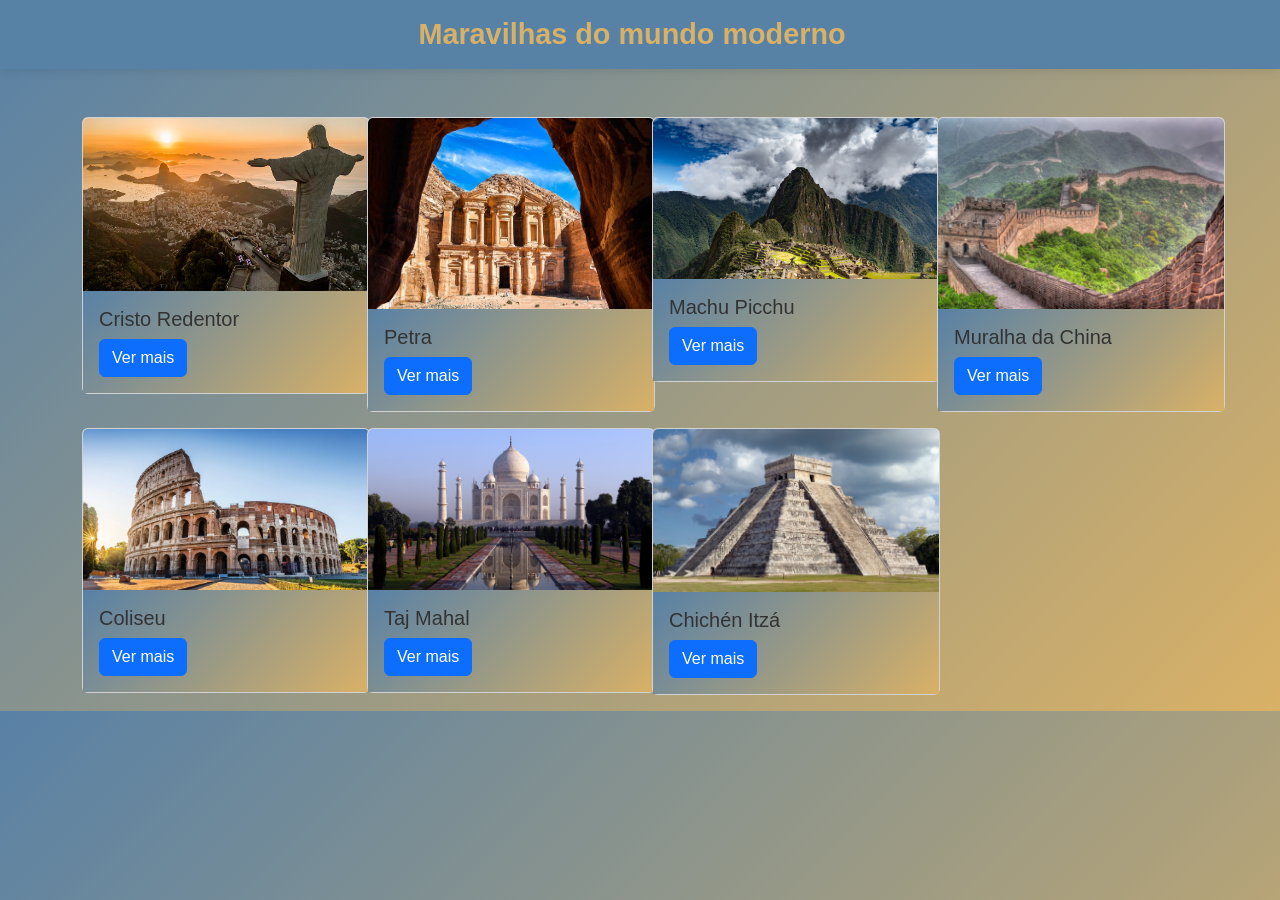
<file: index.html>
<!DOCTYPE html>
<html lang="pt-br">

<head>
    <meta charset="UTF-8">
    <meta name="viewport" content="width=device-width, initial-scale=1.0">
    <title>Document</title>
    <link href="https://cdn.jsdelivr.net/npm/bootstrap@5.3.8/dist/css/bootstrap.min.css" rel="stylesheet"
        integrity="sha384-sRIl4kxILFvY47J16cr9ZwB07vP4J8+LH7qKQnuqkuIAvNWLzeN8tE5YBujZqJLB" crossorigin="anonymous">
    <link rel="stylesheet" href="./paginas_paises/css/style.css">
</head>

<body>

    <nav class="navbar bg-body-tertiary mb-5">
        <div class="container-fluid d-flex justify-content-center align-items-center">
            <a class="navbar-brand " href="#">Maravilhas do mundo moderno</a>
        </div>
    </nav>
    <div class="container">

        <div class="row mb-3">

            <div class="col-3">
                <div class="card" style="width: 18rem;">
                    <img src="./paginas_paises/imagens/cristo_redentor.jpg" class="card-img-top" alt="...">
                    <div class="card-body">
                        <h5 class="card-title">Cristo Redentor</h5>
                        
                        <a href="./paginas_paises/brasil/Brasil.html" class="btn btn-primary">Ver mais</a>
                    </div>
                </div>
            </div>

            <div class="col-3">
                <div class="card" style="width: 18rem;">
                    <img src="./paginas_paises/imagens/Petra.jpg" class="card-img-top" alt="...">
                    <div class="card-body">
                        <h5 class="card-title">Petra</h5>
                        <a href="./paginas_paises/jordana/Jordania.html" class="btn btn-primary">Ver mais</a>
                    </div>
                </div>
            </div>

            <div class="col-3">
                <div class="card" style="width: 18rem;">
                    <img src="./paginas_paises/imagens/machu_pichu.jpeg" class="card-img-top" alt="...">
                    <div class="card-body">
                        <h5 class="card-title">Machu Picchu</h5>
                        <a href="./paginas_paises/peru/Peru.html" class="btn btn-primary">Ver mais</a>
                    </div>
                </div>
            </div>

            <div class="col-3">
                <div class="card" style="width: 18rem;">
                    <img src="./paginas_paises/imagens/muralha_china.webp" class="card-img-top" alt="...">
                    <div class="card-body">
                        <h5 class="card-title">Muralha da China</h5>
                        
                        <a href="./paginas_paises/china/China.html" class="btn btn-primary">Ver mais</a>
                    </div>
                </div>
            </div>

            </div>  
            <div class="row mb-3">

                <div class="col-3">
                    <div class="card" style="width: 18rem;">
                    <img src="./paginas_paises/imagens/o_Coliseu.webp" class="card-img-top" alt="...">
                    <div class="card-body">
                        <h5 class="card-title">Coliseu</h5>
                        
                        <a href="./paginas_paises/italia/Italia.html" class="btn btn-primary">Ver mais</a>
                    </div>
                </div>
            </div>
        
        <div class="col-3">
            <div class="card" style="width: 18rem;">
                <img src="./paginas_paises/imagens/o_Taj_Mahal.jpg" class="card-img-top" alt="...">
                    <div class="card-body">
                        <h5 class="card-title">Taj Mahal</h5>
                        
                        <a href="./paginas_paises/india/India.html" class="btn btn-primary">Ver mais</a>
                    </div>
                </div>
            </div>
            <div class="col-3">
                <div class="card" style="width: 18rem;">
                    <img src="./paginas_paises/imagens/Chichén_Itzá.jpg" class="card-img-top" alt="...">
                    <div class="card-body">
                        <h5 class="card-title">Chichén Itzá</h5>
                        
                        <a href="./paginas_paises/mexico/Mexico.html" class="btn btn-primary">Ver mais</a>
                    </div>
                </div>
            </div>
        </div>
        
    



    <script src="https://cdn.jsdelivr.net/npm/@popperjs/core@2.11.8/dist/umd/popper.min.js"
        integrity="sha384-I7E8VVD/ismYTF4hNIPjVp/Zjvgyol6VFvRkX/vR+Vc4jQkC+hVqc2pM8ODewa9r"
        crossorigin="anonymous"></script>
    <script src="https://cdn.jsdelivr.net/npm/bootstrap@5.3.8/dist/js/bootstrap.min.js"
        integrity="sha384-G/EV+4j2dNv+tEPo3++6LCgdCROaejBqfUeNjuKAiuXbjrxilcCdDz6ZAVfHWe1Y"
        crossorigin="anonymous"></script>
</body>

</html>
</file>
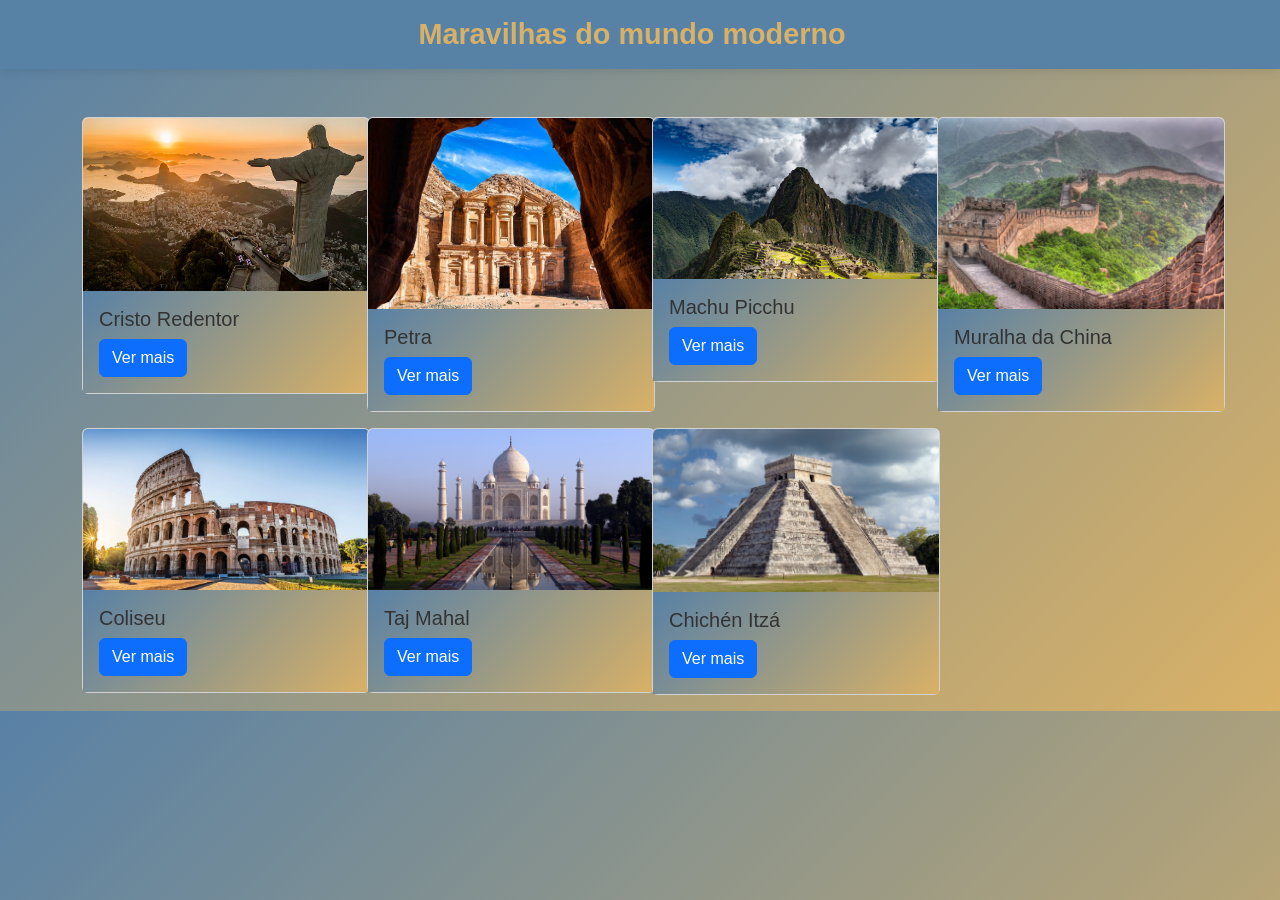
<file: paginas_paises/index.html>
<!DOCTYPE html>
<html lang="pt-br">

<head>
    <meta charset="UTF-8">
    <meta name="viewport" content="width=device-width, initial-scale=1.0">
    <title>Document</title>
    <link href="https://cdn.jsdelivr.net/npm/bootstrap@5.3.8/dist/css/bootstrap.min.css" rel="stylesheet"
        integrity="sha384-sRIl4kxILFvY47J16cr9ZwB07vP4J8+LH7qKQnuqkuIAvNWLzeN8tE5YBujZqJLB" crossorigin="anonymous">
    <link rel="stylesheet" href="./css/style.css">
</head>

<body>

    <nav class="navbar bg-body-tertiary mb-5">
        <div class="container-fluid d-flex justify-content-center align-items-center">
            <a class="navbar-brand " href="#">Maravilhas do mundo moderno</a>
        </div>
    </nav>
    <div class="container">

        <div class="row mb-3">

            <div class="col-3">
                <div class="card" style="width: 18rem;">
                    <img src="./imagens/cristo_redentor.jpg" class="card-img-top" alt="...">
                    <div class="card-body">
                        <h5 class="card-title">Cristo Redentor</h5>
                        
                        <a href="./brasil/Brasil.html" class="btn btn-primary">Ver mais</a>
                    </div>
                </div>
            </div>

            <div class="col-3">
                <div class="card" style="width: 18rem;">
                    <img src="./imagens/Petra.jpg" class="card-img-top" alt="...">
                    <div class="card-body">
                        <h5 class="card-title">Petra</h5>
                        <a href="./jordana/Jordania.html" class="btn btn-primary">Ver mais</a>
                    </div>
                </div>
            </div>

            <div class="col-3">
                <div class="card" style="width: 18rem;">
                    <img src="./imagens/machu_pichu.jpeg" class="card-img-top" alt="...">
                    <div class="card-body">
                        <h5 class="card-title">Machu Picchu</h5>
                        <a href="./peru/Peru.html" class="btn btn-primary">Ver mais</a>
                    </div>
                </div>
            </div>

            <div class="col-3">
                <div class="card" style="width: 18rem;">
                    <img src="./imagens/muralha_china.webp" class="card-img-top" alt="...">
                    <div class="card-body">
                        <h5 class="card-title">Muralha da China</h5>
                        
                        <a href="./china/China.html" class="btn btn-primary">Ver mais</a>
                    </div>
                </div>
            </div>

            </div>  
            <div class="row mb-3">

                <div class="col-3">
                    <div class="card" style="width: 18rem;">
                    <img src="./imagens/o_Coliseu.webp" class="card-img-top" alt="...">
                    <div class="card-body">
                        <h5 class="card-title">Coliseu</h5>
                        
                        <a href="./italia/Italia.html" class="btn btn-primary">Ver mais</a>
                    </div>
                </div>
            </div>
        
        <div class="col-3">
            <div class="card" style="width: 18rem;">
                <img src="./imagens/o_Taj_Mahal.jpg" class="card-img-top" alt="...">
                    <div class="card-body">
                        <h5 class="card-title">Taj Mahal</h5>
                        
                        <a href="./india/India.html" class="btn btn-primary">Ver mais</a>
                    </div>
                </div>
            </div>
            <div class="col-3">
                <div class="card" style="width: 18rem;">
                    <img src="./imagens/Chichén_Itzá.jpg" class="card-img-top" alt="...">
                    <div class="card-body">
                        <h5 class="card-title">Chichén Itzá</h5>
                        
                        <a href="./mexico/Mexico.html" class="btn btn-primary">Ver mais</a>
                    </div>
                </div>
            </div>
        </div>
        
    



    <script src="https://cdn.jsdelivr.net/npm/@popperjs/core@2.11.8/dist/umd/popper.min.js"
        integrity="sha384-I7E8VVD/ismYTF4hNIPjVp/Zjvgyol6VFvRkX/vR+Vc4jQkC+hVqc2pM8ODewa9r"
        crossorigin="anonymous"></script>
    <script src="https://cdn.jsdelivr.net/npm/bootstrap@5.3.8/dist/js/bootstrap.min.js"
        integrity="sha384-G/EV+4j2dNv+tEPo3++6LCgdCROaejBqfUeNjuKAiuXbjrxilcCdDz6ZAVfHWe1Y"
        crossorigin="anonymous"></script>
</body>

</html>
</file>
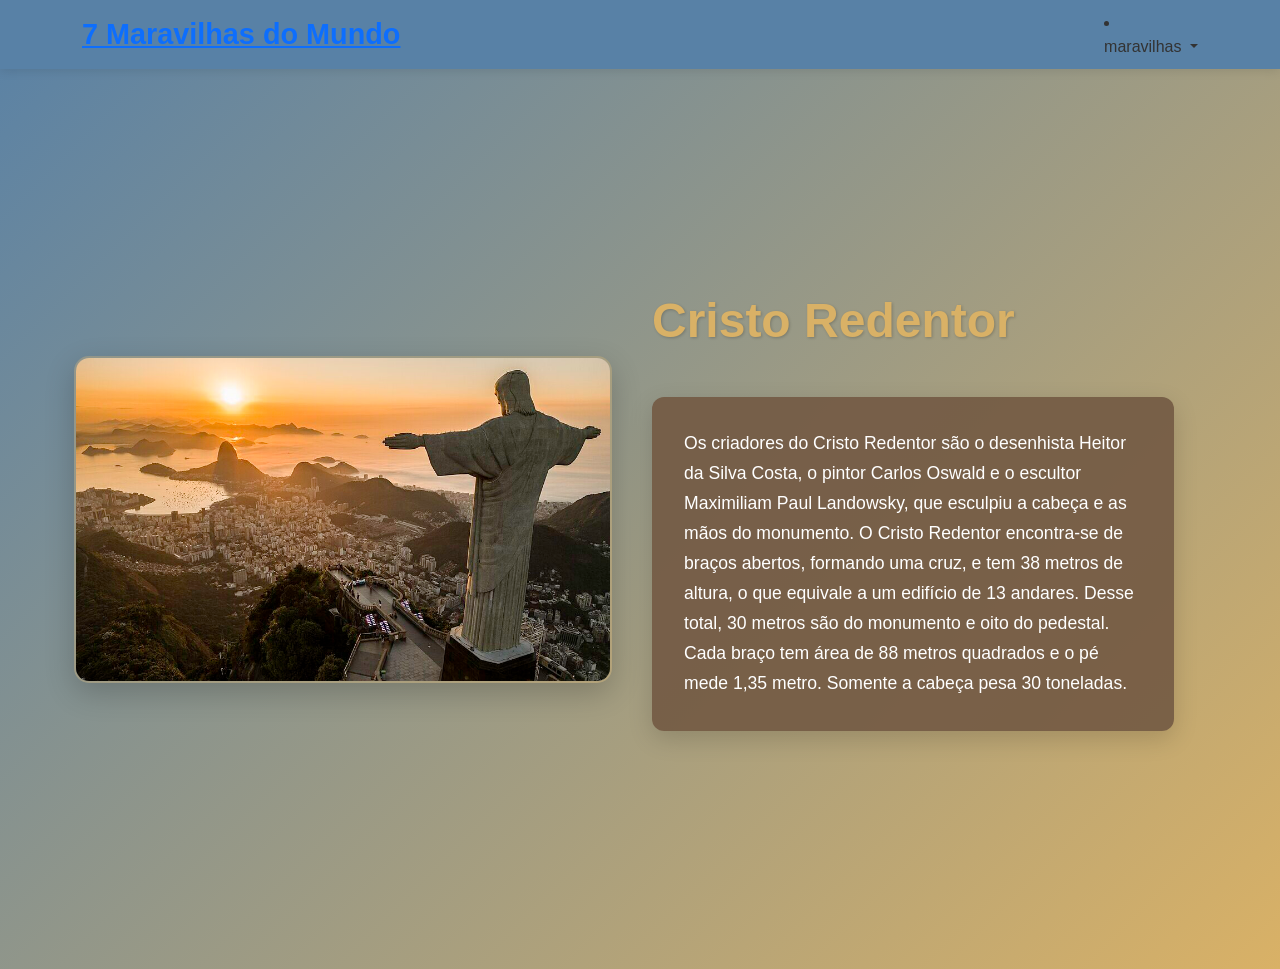
<file: paginas_paises/brasil/Brasil.html>
<!DOCTYPE html>
<html lang="pt-br">
<head>
  <meta charset="UTF-8">
  <meta name="viewport" content="width=device-width, initial-scale=1.0">
  <title></title>
  
  <link href="https://cdn.jsdelivr.net/npm/bootstrap@5.3.0/dist/css/bootstrap.min.css" rel="stylesheet">
  <link rel="stylesheet" href="../css/style.css">
 
</head>
<body>
  <nav class="navbar">
    <div class="container justify-content-between">
      <span class="navbar-brand mb-0"><a href="../index.html">7 Maravilhas do Mundo</a></span>
      
        <li class="nav-item dropdown">
          <a class="nav-link dropdown-toggle" href="#" role="button" data-bs-toggle="dropdown" aria-expanded="false">
            maravilhas
          </a>
          <ul class="dropdown-menu">
            <li><a class="dropdown-item" href="../china/China.html">Muralha da China</a></li>
            <li><a class="dropdown-item" href="../india/India.html">Taj Mahal</a></li>
            <li><a class="dropdown-item" href="../italia/Italia.html">Coliseu</a></li>
            <li><a class="dropdown-item" href="../jordana/Jordania.html">Petra</a></li>
            <li><a class="dropdown-item" href="../mexico/Mexico.html">Chichén Itzá</a></li>
            <li><a class="dropdown-item" href="../peru/Peru.html">Machu Picchu</a></li>
          </ul>
        </li>
        
    </div>
  </nav>

  <div class="container vh-100 d-flex align-items-center conteudo">
    <div class="row w-100">
      <div class="col-md-6 d-flex justify-content-center align-items-center px-3">
        <img src="../imagens/cristo_redentor.jpg" 
             class="img-fluid imagem" alt="Grande Muralha">
      </div>

      <div class="col-md-6 d-flex flex-column justify-content-center p-4">
        <div class="mb-4">
          <h1 class="titulo">Cristo Redentor</h1>
        </div>
        <div>
          <p class="texto">
          Os criadores do Cristo Redentor são o desenhista Heitor da Silva Costa, o pintor Carlos Oswald e o escultor Maximiliam Paul Landowsky, que esculpiu a cabeça e as mãos do monumento.
O Cristo Redentor encontra-se de braços abertos, formando uma cruz, e tem 38 metros de altura, o que equivale a um edifício de 13 andares. Desse total, 30 metros são do monumento e oito do pedestal. Cada braço tem área de 88 metros quadrados e o pé mede 1,35 metro. Somente a cabeça pesa 30 toneladas.
          </p>
        </div>
      </div>
    </div>
  </div>

  <script src="https://cdn.jsdelivr.net/npm/bootstrap@5.3.0/dist/js/bootstrap.bundle.min.js"></script>
</body>
</html>
</file>
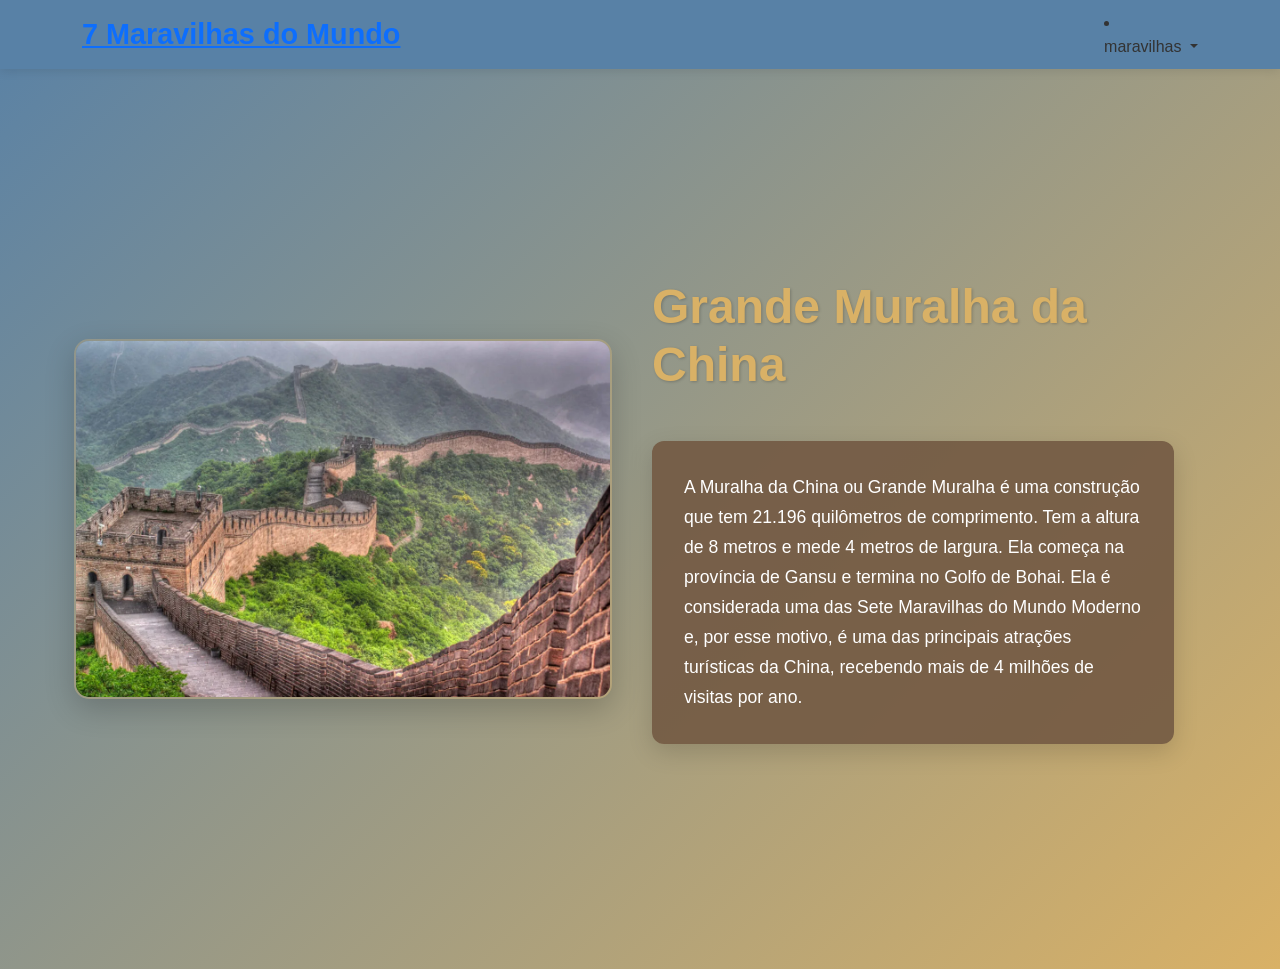
<file: paginas_paises/china/China.html>
<!DOCTYPE html>
<html lang="pt-br">
<head>
  <meta charset="UTF-8">
  <meta name="viewport" content="width=device-width, initial-scale=1.0">
  <title></title>
  
  <link href="https://cdn.jsdelivr.net/npm/bootstrap@5.3.0/dist/css/bootstrap.min.css" rel="stylesheet">
  <link rel="stylesheet" href="../css/style.css">
 
</head>
<body>
  <nav class="navbar">
    <div class="container justify-content-between">
      <span class="navbar-brand mb-0"><a href="../index.html">7 Maravilhas do Mundo</a></span>
      
        <li class="nav-item dropdown">
          <a class="nav-link dropdown-toggle" href="#" role="button" data-bs-toggle="dropdown" aria-expanded="false">
            maravilhas
          </a>
          <ul class="dropdown-menu">
            <li><a class="dropdown-item" href="../china/China.html">Muralha da China</a></li>
            <li><a class="dropdown-item" href="../india/India.html">Taj Mahal</a></li>
            <li><a class="dropdown-item" href="../italia/Italia.html">Coliseu</a></li>
            <li><a class="dropdown-item" href="../jordana/Jordania.html">Petra</a></li>
            <li><a class="dropdown-item" href="../mexico/Mexico.html">Chichén Itzá</a></li>
            <li><a class="dropdown-item" href="../peru/Peru.html">Machu Picchu</a></li>
          </ul>
        </li>
        
    </div>
  </nav>

  <div class="container vh-100 d-flex align-items-center conteudo">
    <div class="row w-100">
      <div class="col-md-6 d-flex justify-content-center align-items-center px-3">
        <img src="../imagens/muralha_china.webp" 
             class="img-fluid imagem" alt="Grande Muralha">
      </div>

      <div class="col-md-6 d-flex flex-column justify-content-center p-4">
        <div class="mb-4">
          <h1 class="titulo">Grande Muralha da China</h1>
        </div>
        <div>
          <p class="texto">
          A Muralha da China ou Grande Muralha é uma construção que tem 21.196 quilômetros de comprimento. Tem a altura de 8 metros e mede 4 metros de largura.
          Ela começa na província de Gansu e termina no Golfo de Bohai.
          Ela é considerada uma das Sete Maravilhas do Mundo Moderno e, por esse motivo, é uma das principais atrações turísticas da China, recebendo mais de 4 milhões de visitas por ano.
          </p>
        </div>
      </div>
    </div>
  </div>

  <script src="https://cdn.jsdelivr.net/npm/bootstrap@5.3.0/dist/js/bootstrap.bundle.min.js"></script>
</body>
</html>
</file>
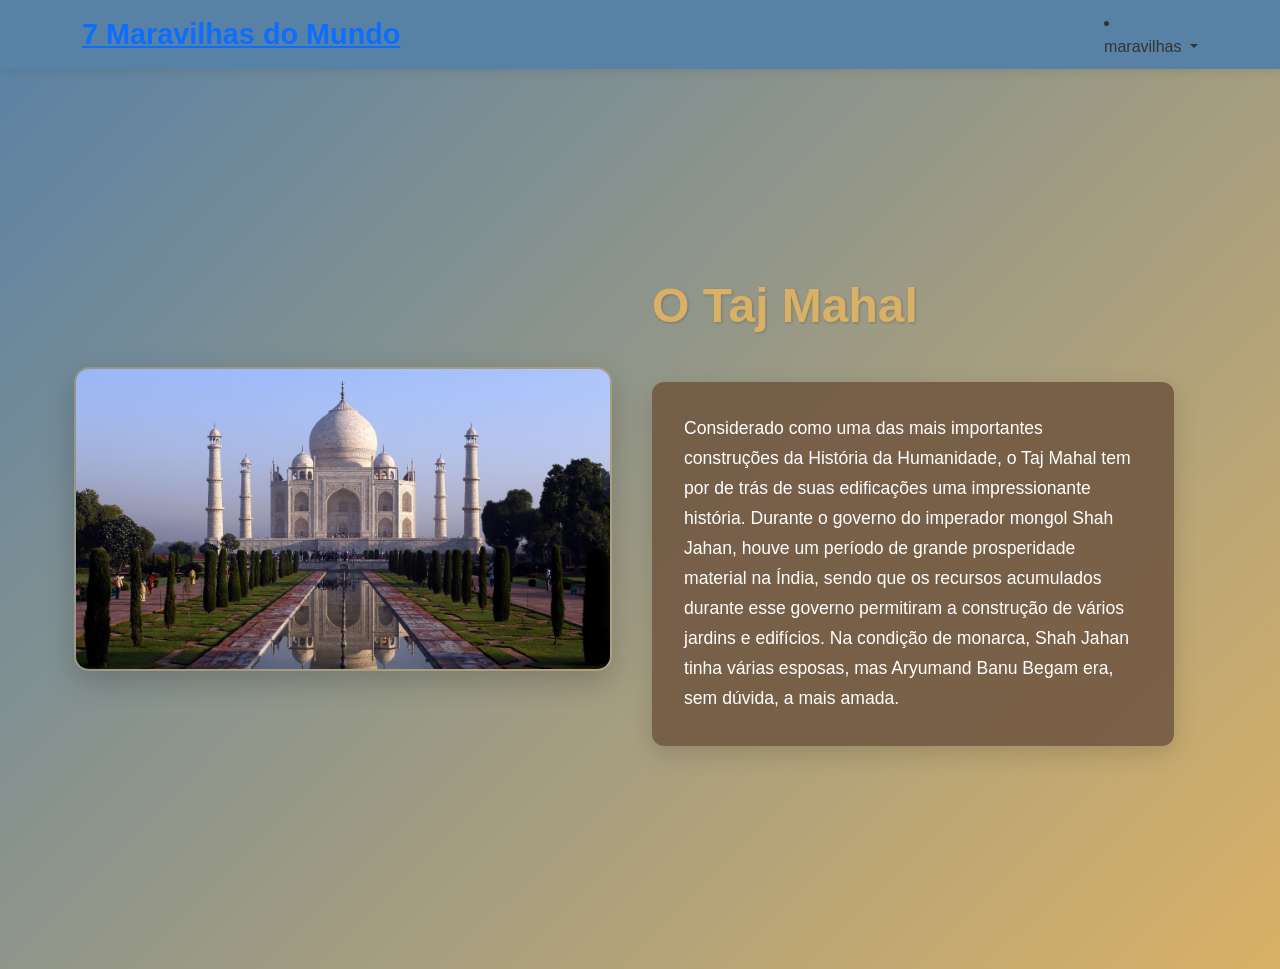
<file: paginas_paises/india/India.html>
<!DOCTYPE html>
<html lang="pt-br">
<head>
  <meta charset="UTF-8">
  <meta name="viewport" content="width=device-width, initial-scale=1.0">
  <title></title>
  
  <link href="https://cdn.jsdelivr.net/npm/bootstrap@5.3.0/dist/css/bootstrap.min.css" rel="stylesheet">
  <link rel="stylesheet" href="../css/style.css">
 
</head>
<body>
  <nav class="navbar">
    <div class="container justify-content-between">
      <span class="navbar-brand mb-0"><a href="../index.html">7 Maravilhas do Mundo</a></span>
      
        <li class="nav-item dropdown">
          <a class="nav-link dropdown-toggle" href="#" role="button" data-bs-toggle="dropdown" aria-expanded="false">
            maravilhas
          </a>
          <ul class="dropdown-menu">
            <li><a class="dropdown-item" href="../china/China.html">Muralha da China</a></li>
            <li><a class="dropdown-item" href="../india/India.html">Taj Mahal</a></li>
            <li><a class="dropdown-item" href="../italia/Italia.html">Coliseu</a></li>
            <li><a class="dropdown-item" href="../jordana/Jordania.html">Petra</a></li>
            <li><a class="dropdown-item" href="../mexico/Mexico.html">Chichén Itzá</a></li>
            <li><a class="dropdown-item" href="../peru/Peru.html">Machu Picchu</a></li>
          </ul>
        </li>
        
    </div>
  </nav>

  <div class="container vh-100 d-flex align-items-center conteudo">
    <div class="row w-100">
      <div class="col-md-6 d-flex justify-content-center align-items-center px-3">
        <img src="../imagens/o_Taj_Mahal.jpg" 
             class="img-fluid imagem" alt="Grande Muralha">
      </div>

      <div class="col-md-6 d-flex flex-column justify-content-center p-4">
        <div class="mb-4">
          <h1 class="titulo">O Taj Mahal</h1>
        </div>
        <div>
          <p class="texto">
          Considerado como uma das mais importantes construções da História da Humanidade, o Taj Mahal tem por de trás de suas edificações uma impressionante história. Durante o governo do imperador mongol Shah Jahan, houve um período de grande prosperidade material na Índia, sendo que os recursos acumulados durante esse governo permitiram a construção de vários jardins e edifícios. Na condição de monarca, Shah Jahan tinha várias esposas, mas Aryumand Banu Begam era, sem dúvida, a mais amada.
          </p>
        </div>
      </div>
    </div>
  </div>

  <script src="https://cdn.jsdelivr.net/npm/bootstrap@5.3.0/dist/js/bootstrap.bundle.min.js"></script>
</body>
</html>
</file>
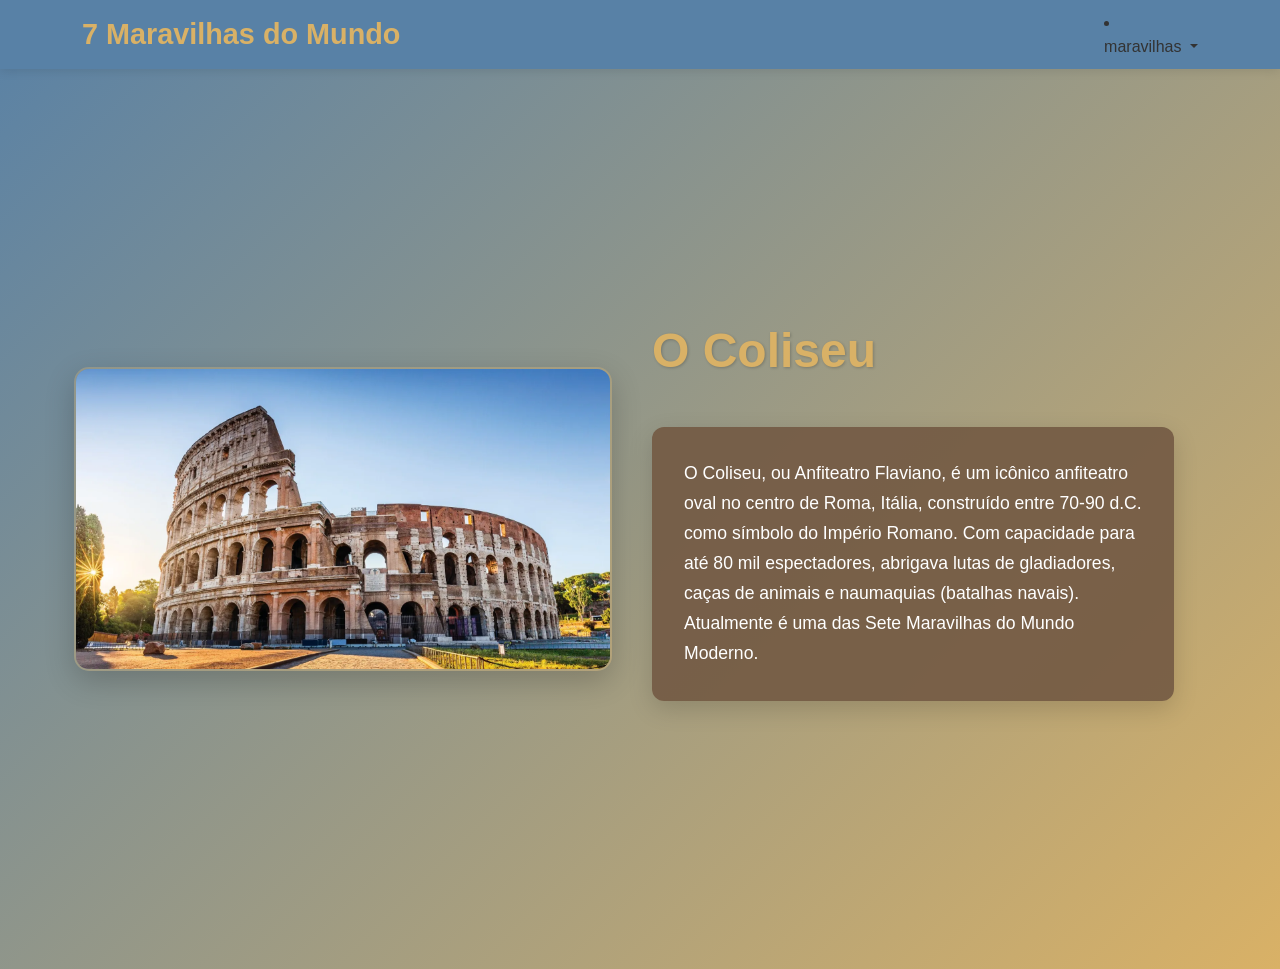
<file: paginas_paises/italia/Italia.html>
<!DOCTYPE html>
<html lang="pt-br">
<head>
  <meta charset="UTF-8">
  <meta name="viewport" content="width=device-width, initial-scale=1.0">
  <title></title>
  
  <link href="https://cdn.jsdelivr.net/npm/bootstrap@5.3.0/dist/css/bootstrap.min.css" rel="stylesheet">
  <link rel="stylesheet" href="../css/style.css">
 
</head>
<body>
  <nav class="navbar">
    <div class="container justify-content-between">
      <span class="navbar-brand mb-0">7 Maravilhas do Mundo</span>
      
        <li class="nav-item dropdown">
          <a class="nav-link dropdown-toggle" href="#" role="button" data-bs-toggle="dropdown" aria-expanded="false">
            maravilhas
          </a>
          <ul class="dropdown-menu">
            <li><a class="dropdown-item" href="../china/China.html">Muralha da China</a></li>
            <li><a class="dropdown-item" href="../india/India.html">Taj Mahal</a></li>
            <li><a class="dropdown-item" href="../italia/Italia.html">Coliseu</a></li>
            <li><a class="dropdown-item" href="../jordana/Jordania.html">Petra</a></li>
            <li><a class="dropdown-item" href="../mexico/Mexico.html">Chichén Itzá</a></li>
            <li><a class="dropdown-item" href="../peru/Peru.html">Machu Picchu</a></li>
          </ul>
        </li>
        
    </div>
  </nav>
  <div class="container vh-100 d-flex align-items-center conteudo">
    <div class="row w-100">
      <div class="col-md-6 d-flex justify-content-center align-items-center px-3">
        <img src="../imagens/o_Coliseu.webp" 
             class="img-fluid imagem" alt="Grande Muralha">
      </div>

      <div class="col-md-6 d-flex flex-column justify-content-center p-4">
        <div class="mb-4">
          <h1 class="titulo">O Coliseu</h1>
        </div>
        <div>
          <p class="texto">
          O Coliseu, ou Anfiteatro Flaviano, é um icônico anfiteatro oval no centro de Roma, Itália, construído entre 70-90 d.C. como símbolo do Império Romano. Com capacidade para até 80 mil espectadores, abrigava lutas de gladiadores, caças de animais e naumaquias (batalhas navais). Atualmente é uma das Sete Maravilhas do Mundo Moderno.
          </p>
        </div>
      </div>
    </div>
  </div>

  <script src="https://cdn.jsdelivr.net/npm/bootstrap@5.3.0/dist/js/bootstrap.bundle.min.js"></script>
</body>
</html>
</file>
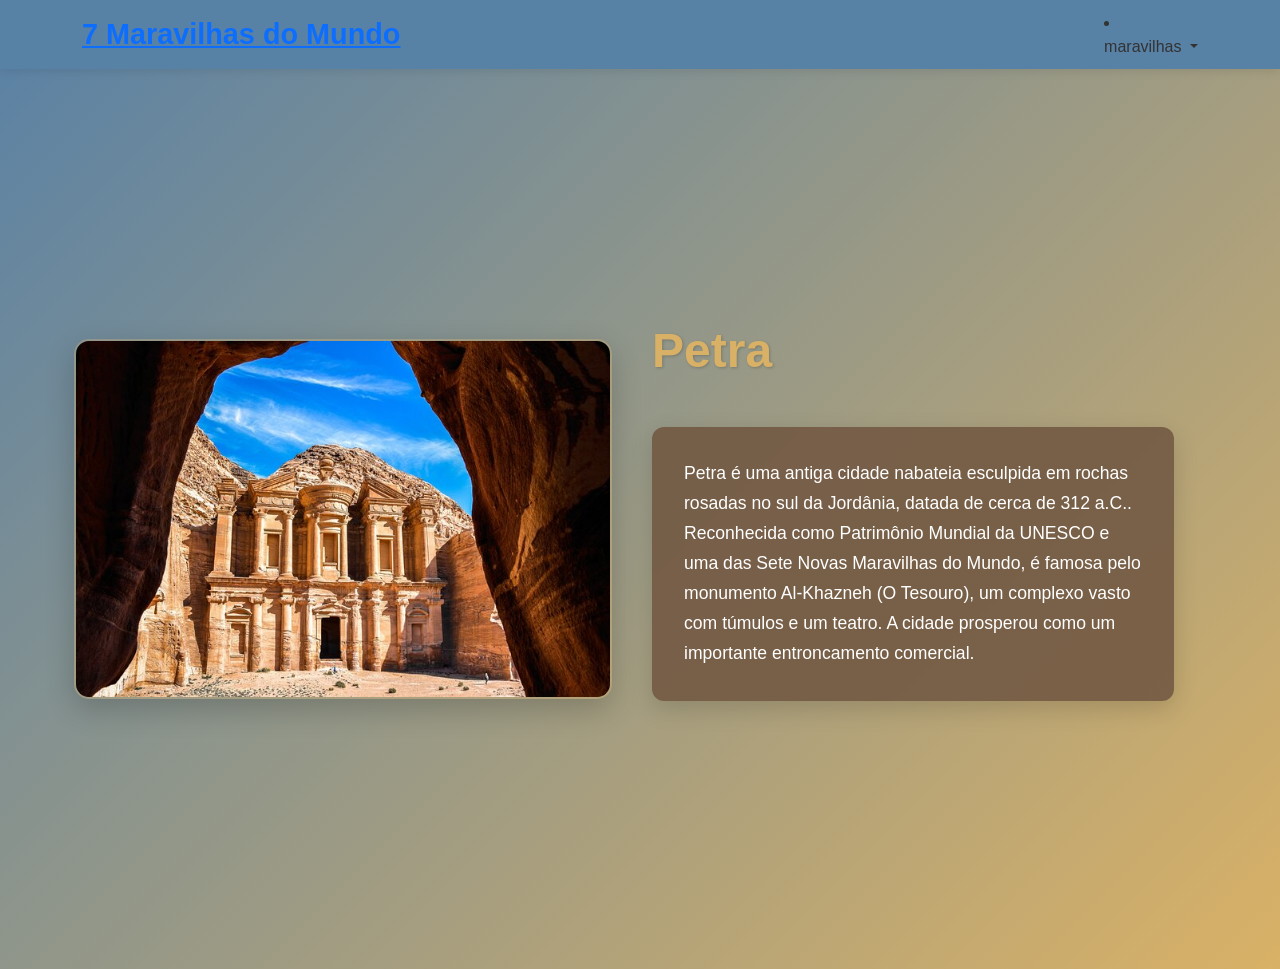
<file: paginas_paises/jordana/Jordania.html>
<!DOCTYPE html>
<html lang="pt-br">
<head>
  <meta charset="UTF-8">
  <meta name="viewport" content="width=device-width, initial-scale=1.0">
  <title></title>
  
  <link href="https://cdn.jsdelivr.net/npm/bootstrap@5.3.0/dist/css/bootstrap.min.css" rel="stylesheet">
  <link rel="stylesheet" href="../css/style.css">
 
</head>
<body>
  <nav class="navbar">
    <div class="container justify-content-between">
      <span class="navbar-brand mb-0"><a href="../index.html">7 Maravilhas do Mundo</a></span>
      
        <li class="nav-item dropdown">
          <a class="nav-link dropdown-toggle" href="#" role="button" data-bs-toggle="dropdown" aria-expanded="false">
            maravilhas
          </a>
          <ul class="dropdown-menu">
            <li><a class="dropdown-item" href="../china/China.html">Muralha da China</a></li>
            <li><a class="dropdown-item" href="../india/India.html">Taj Mahal</a></li>
            <li><a class="dropdown-item" href="../italia/Italia.html">Coliseu</a></li>
            <li><a class="dropdown-item" href="../jordana/Jordania.html">Petra</a></li>
            <li><a class="dropdown-item" href="../mexico/Mexico.html">Chichén Itzá</a></li>
            <li><a class="dropdown-item" href="../peru/Peru.html">Machu Picchu</a></li>
          </ul>
        </li>
        
    </div>
  </nav>

  <div class="container vh-100 d-flex align-items-center conteudo">
    <div class="row w-100">
      <div class="col-md-6 d-flex justify-content-center align-items-center px-3">
        <img src="../imagens/Petra.jpg" 
             class="img-fluid imagem" alt="Grande Muralha">
      </div>

      <div class="col-md-6 d-flex flex-column justify-content-center p-4">
        <div class="mb-4">
          <h1 class="titulo">Petra</h1>
        </div>
        <div>
          <p class="texto">
          Petra é uma antiga cidade nabateia esculpida em rochas rosadas no sul da Jordânia, datada de cerca de 312 a.C.. Reconhecida como Patrimônio Mundial da UNESCO e uma das Sete Novas Maravilhas do Mundo, é famosa pelo monumento Al-Khazneh (O Tesouro), um complexo vasto com túmulos e um teatro. A cidade prosperou como um importante entroncamento comercial.
        </div>
      </div>
    </div>
  </div>

  <script src="https://cdn.jsdelivr.net/npm/bootstrap@5.3.0/dist/js/bootstrap.bundle.min.js"></script>
</body>
</html>
</file>
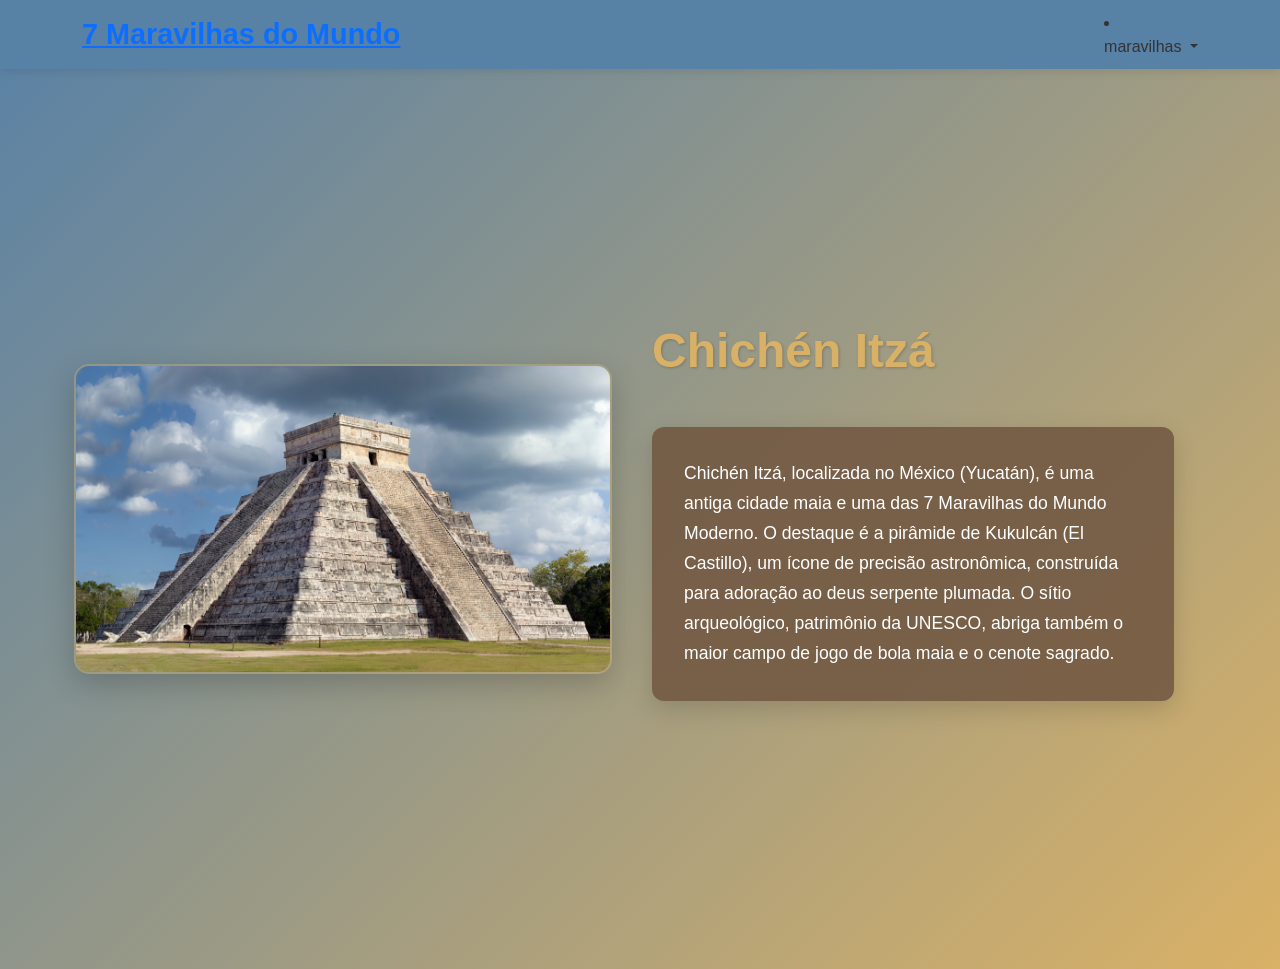
<file: paginas_paises/mexico/Mexico.html>
<!DOCTYPE html>
<html lang="pt-br">
<head>
  <meta charset="UTF-8">
  <meta name="viewport" content="width=device-width, initial-scale=1.0">
  <title></title>
  
  <link href="https://cdn.jsdelivr.net/npm/bootstrap@5.3.0/dist/css/bootstrap.min.css" rel="stylesheet">
  <link rel="stylesheet" href="../css/style.css">
 
</head>
<body>
  <nav class="navbar">
    <div class="container justify-content-between">
      <span class="navbar-brand mb-0"><a href="../index.html">7 Maravilhas do Mundo</a></span>
      
        <li class="nav-item dropdown">
          <a class="nav-link dropdown-toggle" href="#" role="button" data-bs-toggle="dropdown" aria-expanded="false">
            maravilhas
          </a>
          <ul class="dropdown-menu">
            <li><a class="dropdown-item" href="../china/China.html">Muralha da China</a></li>
            <li><a class="dropdown-item" href="../india/India.html">Taj Mahal</a></li>
            <li><a class="dropdown-item" href="../italia/Italia.html">Coliseu</a></li>
            <li><a class="dropdown-item" href="../jordana/Jordania.html">Petra</a></li>
            <li><a class="dropdown-item" href="../mexico/Mexico.html">Chichén Itzá</a></li>
            <li><a class="dropdown-item" href="../peru/Peru.html">Machu Picchu</a></li>
          </ul>
        </li>
        
    </div>
  </nav>

  <div class="container vh-100 d-flex align-items-center conteudo">
    <div class="row w-100">
      <div class="col-md-6 d-flex justify-content-center align-items-center px-3">
        <img src="../imagens/Chichén_Itzá.jpg" 
             class="img-fluid imagem" alt="Grande Muralha">
      </div>

      <div class="col-md-6 d-flex flex-column justify-content-center p-4">
        <div class="mb-4">
          <h1 class="titulo">Chichén Itzá</h1>
        </div>
        <div>
          <p class="texto">
          Chichén Itzá, localizada no México (Yucatán), é uma antiga cidade maia e uma das 7 Maravilhas do Mundo Moderno. O destaque é a pirâmide de Kukulcán (El Castillo), um ícone de precisão astronômica, construída para adoração ao deus serpente plumada. O sítio arqueológico, patrimônio da UNESCO, abriga também o maior campo de jogo de bola maia e o cenote sagrado.
          </p>
        </div>
      </div>
    </div>
  </div>

  <script src="https://cdn.jsdelivr.net/npm/bootstrap@5.3.0/dist/js/bootstrap.bundle.min.js"></script>
</body>
</html>
</file>
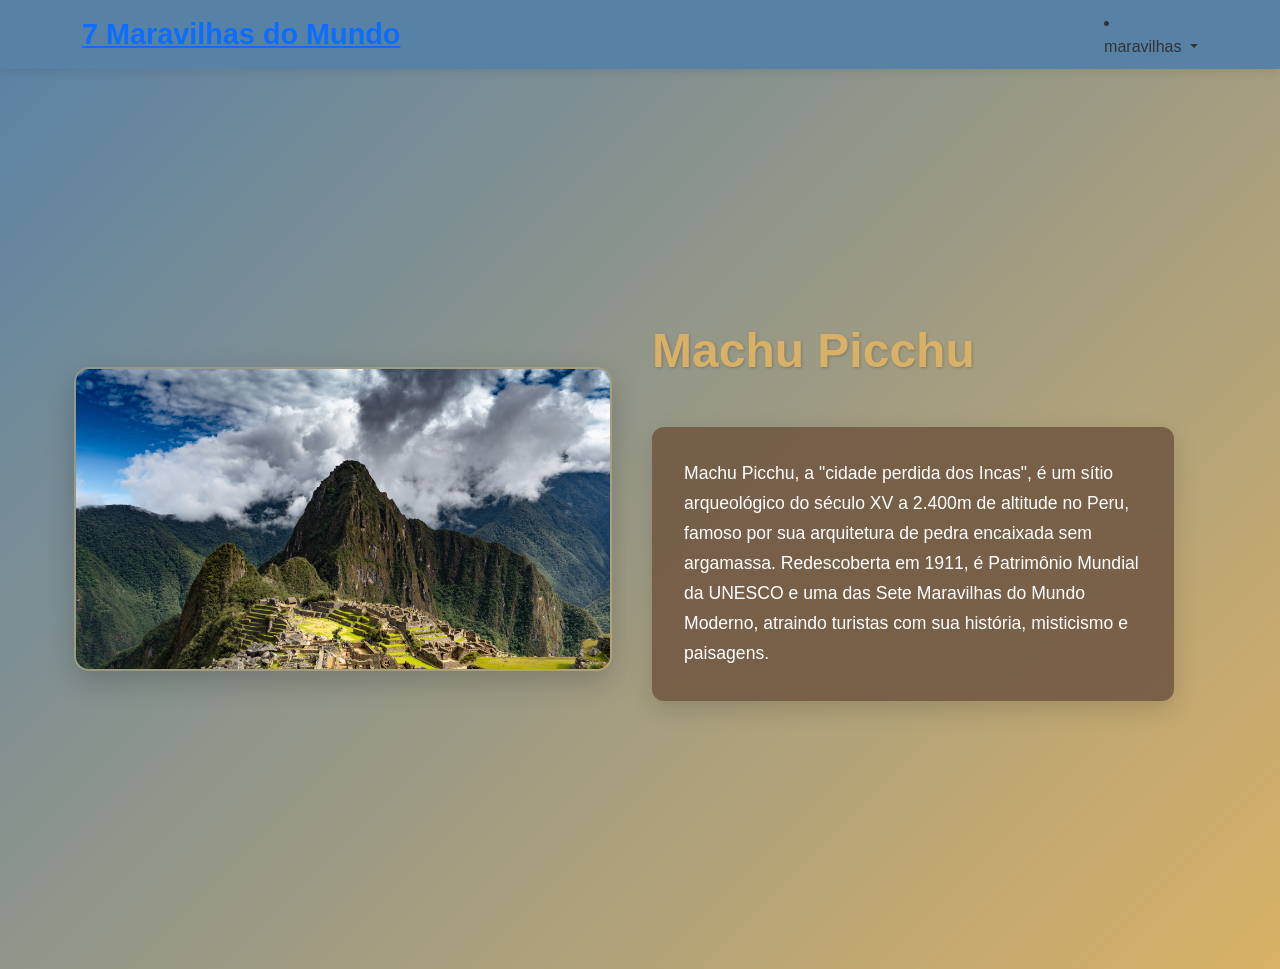
<file: paginas_paises/peru/Peru.html>
<!DOCTYPE html>
<html lang="pt-br">
<head>
  <meta charset="UTF-8">
  <meta name="viewport" content="width=device-width, initial-scale=1.0">
  <title></title>
  
  <link href="https://cdn.jsdelivr.net/npm/bootstrap@5.3.0/dist/css/bootstrap.min.css" rel="stylesheet">
  <link rel="stylesheet" href="../css/style.css">
 
</head>
<body>
  <nav class="navbar">
    <div class="container justify-content-between">
      <span class="navbar-brand mb-0"><a href="../index.html">7 Maravilhas do Mundo</a></span>
      
        <li class="nav-item dropdown">
          <a class="nav-link dropdown-toggle" href="#" role="button" data-bs-toggle="dropdown" aria-expanded="false">
            maravilhas
          </a>
          <ul class="dropdown-menu">
            <li><a class="dropdown-item" href="../china/China.html">Muralha da China</a></li>
            <li><a class="dropdown-item" href="../india/India.html">Taj Mahal</a></li>
            <li><a class="dropdown-item" href="../italia/Italia.html">Coliseu</a></li>
            <li><a class="dropdown-item" href="../jordana/Jordania.html">Petra</a></li>
            <li><a class="dropdown-item" href="../mexico/Mexico.html">Chichén Itzá</a></li>
            <li><a class="dropdown-item" href="../peru/Peru.html">Machu Picchu</a></li>
          </ul>
        </li>
        
    </div>
  </nav>

  <div class="container vh-100 d-flex align-items-center conteudo">
    <div class="row w-100">
      <div class="col-md-6 d-flex justify-content-center align-items-center px-3">
        <img src="../imagens/machu_pichu.jpeg" 
             class="img-fluid imagem" alt="Grande Muralha">
      </div>
      
      <div class="col-md-6 d-flex flex-column justify-content-center p-4">
        <div class="mb-4">
          <h1 class="titulo">Machu Picchu</h1>
        </div>
        <div>
          <p class="texto">
          Machu Picchu, a "cidade perdida dos Incas", é um sítio arqueológico do século XV a 2.400m de altitude no Peru, famoso por sua arquitetura de pedra encaixada sem argamassa. Redescoberta em 1911, é Patrimônio Mundial da UNESCO e uma das Sete Maravilhas do Mundo Moderno, atraindo turistas com sua história, misticismo e paisagens.
      </div>
    </div>
  </div>

  <script src="https://cdn.jsdelivr.net/npm/bootstrap@5.3.0/dist/js/bootstrap.bundle.min.js"></script>
</body>
</html>
</file>
<file: paginas_paises/css/style.css>
:root {
      --azul: #5881A6;
      --dourado: #D9B166;
      --bege: #BF9460;
      --marrom: #735943;
    }

    body {
      background: linear-gradient(135deg, var(--azul), var(--dourado));
      color: #333;
      font-family: -apple-system, BlinkMacSystemFont, 'Segoe UI', sans-serif;
    }

    .navbar {
      background: var(--azul) !important;
      box-shadow: 0 2px 10px rgba(0,0,0,0.1);
    }

    .navbar-brand {
      color: var(--dourado) !important;
      font-weight: 700;
      font-size: 1.8rem;
    }

    .conteudo {
      padding: 4rem 0;
      min-height: 100vh;
    }

    .titulo {
      color: var(--dourado);
      font-size: 3rem;
      font-weight: 700;
      margin-bottom: 1.5rem;
      text-shadow: 1px 1px 3px rgba(0,0,0,0.2);
    }

    .texto {
      background: rgba(115,89,67,0.9);
      color: white;
      padding: 2rem;
      border-radius: 12px;
      font-size: 1.1rem;
      line-height: 1.7;
      box-shadow: 0 8px 25px rgba(0,0,0,0.15);
    }

    .imagem {
      border-radius: 15px;
      box-shadow: 0 10px 30px rgba(0,0,0,0.2);
      transition: transform 0.3s ease;
      border: 2px solid rgba(217,177,102,0.3);
    }

    .imagem:hover {
      transform: translateY(-5px);
    }
    .card-body{
      background: linear-gradient(135deg, var(--azul), var(--dourado));
      color: #333;
    }

    @media (max-width: 768px) {
      .titulo { font-size: 2.2rem; }
      .texto { padding: 1.5rem; margin: 0 1rem; }
      .imagem { margin-bottom: 1.5rem; }
    }
</file>
